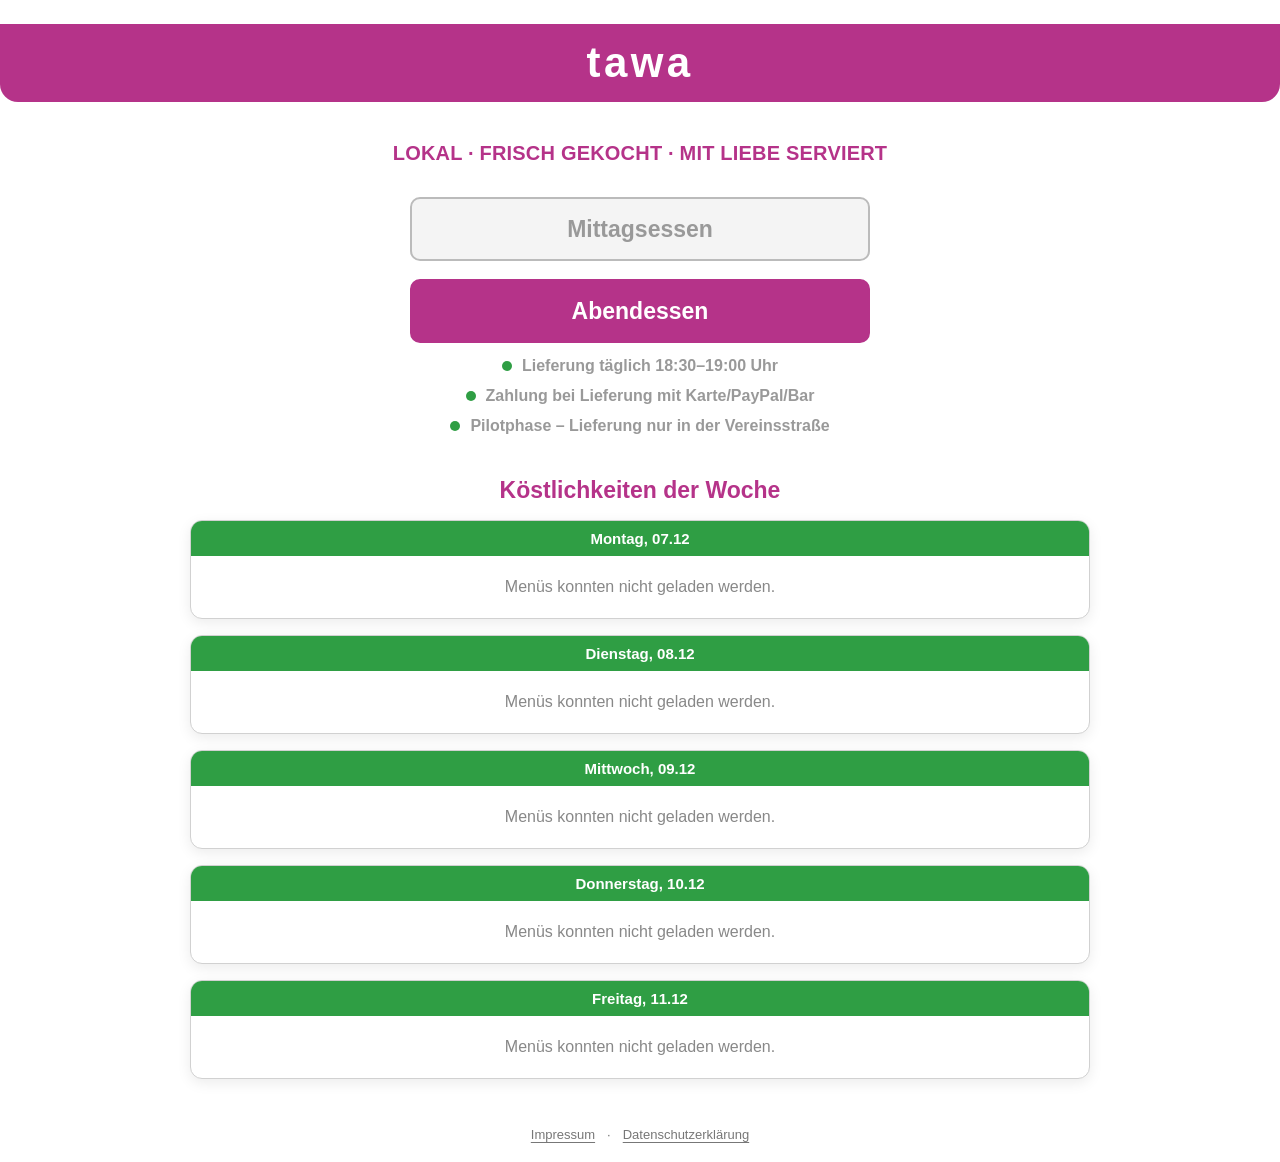
<file: index.html>
<!doctype html>
<html lang="de">
<head>
  <meta charset="utf-8">
  <meta name="viewport" content="width=device-width, initial-scale=1">
  <title>tawa</title>
  <link rel="stylesheet" href="style.css">
</head>
<body>
  <main class="site-shell">
    <header class="brand-header" aria-label="tawa">
      <span>tawa</span>
    </header>

    <!-- New start page -->
    <section id="startPage" class="page start-page">
      <div class="start-page-content">
        <p class="start-motto">LOKAL · FRISCH GEKOCHT · MIT LIEBE SERVIERT</p>

        <div class="meal-type-buttons" aria-label="Essensauswahl">
          <button id="lunchButton" class="meal-type-button inactive" type="button" disabled>
            Mittagsessen
          </button>
          <button id="dinnerButton" class="meal-type-button active" type="button">
            Abendessen
          </button>

          <div class="home-notifications" aria-label="Lieferinformationen">
            <div class="delivery-notice" aria-label="Lieferzeit">
              <span class="delivery-signal" aria-hidden="true"></span>
              <span>Lieferung täglich 18:30–19:00 Uhr</span>
            </div>
            <div class="delivery-notice" aria-label="Zahlungsarten">
              <span class="delivery-signal" aria-hidden="true"></span>
              <span>Zahlung bei Lieferung mit Karte/PayPal/Bar</span>
            </div>
            <div class="delivery-notice" aria-label="Pilotgebiet">
              <span class="delivery-signal" aria-hidden="true"></span>
              <span>Pilotphase – Lieferung nur in der Vereinsstraße</span>
            </div>
          </div>
        </div>

        <section class="start-preview-section home-preview-section" aria-label="Wochenvorschau">
          <h2 class="start-preview-title">Köstlichkeiten der Woche</h2>
          <div id="homePreviewLoading" class="start-preview-loading" aria-live="polite" hidden>Menüs werden geladen...</div>
          <div id="homeMenuPreviews" class="start-menu-previews home-menu-previews" aria-live="polite"></div>
        </section>
      </div>
    </section>

    <!-- Calendar page -->
    <section id="calendarPage" class="page hidden">
      <div class="calendar-layout">
        <div class="calendar-left">
          <div class="calendar-card">
            <h1>Bestelldatum auswählen</h1>
            <div id="calendar" class="calendar" aria-label="Menükalender"></div>
            <p class="calendar-help">Wählen Sie einen oder mehrere grün markierte Tage aus.</p>
            <button id="nextCalendarButton" class="next-calendar-button" type="button" disabled>Weiter</button>
          </div>
        </div>
        <div class="calendar-right">
          <section class="start-preview-section calendar-preview-section" aria-label="Köstlichkeiten der Woche">
            <h2 class="start-preview-title">Köstlichkeiten der Woche</h2>
            <div id="startPreviewLoading" class="start-preview-loading" aria-live="polite" hidden>Menüs werden geladen...</div>
            <div id="startMenuPreviews" class="start-menu-previews calendar-menu-previews" aria-live="polite"></div>
          </section>
        </div>
      </div>
      <div class="calendar-bottom-navigation">
        <button id="calendarHomeButton" class="home-button" type="button" data-page="startPage">Startseite</button>
      </div>
    </section>

    <!-- Menu/order page -->
    <section id="menuPage" class="page hidden" aria-hidden="true">
      <div class="page-navigation">
        <button id="homeTopButton" class="home-button" type="button">Startseite</button>
        <button id="backTopButton" class="back-button" type="button">Zurück</button>
      </div>

      <div class="order-header">
        <h1 id="selectedDateTitle"></h1>
      </div>

      <!-- Only this loading section is visible while menus are being fetched. -->
      <div id="menuLoadingBar" class="menu-loading-bar" hidden aria-live="polite" role="status">
        <div class="menu-loading-content">
          <span class="menu-loading-spinner" aria-hidden="true"></span>
          <span>Menüs werden geladen...</span>
        </div>
        <div class="menu-loading-progress" aria-hidden="true"></div>
      </div>

      <!-- Hidden until the menus have finished loading. -->
      <div id="orderContent" class="order-content hidden">
        <div id="menusContainer" class="date-menus-accordion"></div>

        <form id="orderForm" class="customer-form" novalidate>
          <button id="deliveryToggle" class="delivery-toggle" type="button" aria-expanded="false" aria-controls="deliveryFields">
            <span>Bestellen</span>
            <span class="delivery-chevron" aria-hidden="true">▼</span>
          </button>

          <div id="deliveryFields" class="delivery-fields" hidden>
            <label>
              Nachname *
              <input id="surname" name="surname" type="text" autocomplete="family-name" required>
            </label>

            <label>
              Straße *
              <select id="street" name="street" required>
                <option value="Vereinsstraße">Vereinsstraße</option>
              </select>
            </label>

            <label>
              Hausnummer *
              <input id="houseNumber" name="houseNumber" type="text" autocomplete="address-line2" required>
            </label>

            <label>
              PLZ *
              <input id="zipcode" name="zipcode" type="text" value="20357" inputmode="numeric" autocomplete="postal-code" readonly required>
            </label>

            <label>
              E-Mail *
              <input id="email" name="email" type="email" autocomplete="email" required>
            </label>

            <label>
              Telefonnummer *
              <input id="phone" name="phone" type="tel" autocomplete="tel" inputmode="tel" placeholder="Kurz im Klo? Runde für Hunde? Schläft jemand zuhause? Wo ist der Eingang?" required>
              <small class="field-hint">Damit wir Sie bei der Lieferung erreichen können.</small>
            </label>

            <label>
              Beschreibung
              <textarea id="description" name="description" rows="4" placeholder="Optional"></textarea>
            </label>
          </div>

          <div id="orderSummary" class="order-summary" hidden>
            <span>Gesamtsumme</span>
            <strong id="totalPrice">0.00 €</strong>
          </div>

          <button id="orderButton" class="order-button" type="submit">zahlungspflichtig bestellen</button>
        </form>
      </div>

      <div class="page-navigation page-navigation-bottom">
        <button id="homeBottomButton" class="home-button" type="button">Startseite</button>
        <button id="backBottomButton" class="back-button" type="button">Zurück</button>
      </div>
    </section>

  </main>

  <footer class="site-footer">
    <a href="impressum.html">Impressum</a>
    <span aria-hidden="true">·</span>
    <a href="datenschutz.html">Datenschutzerklärung</a>
  </footer>

  <div id="homePreviewModal" class="modal hidden" role="dialog" aria-modal="true" aria-labelledby="homePreviewModalTitle">
    <div class="modal-card">
      <h2 id="homePreviewModalTitle">Abendessen</h2>
      <p>Derzeit servieren wir nur Abendessen. Die Lieferung erfolgt zwischen 18:30 und 19:00 Uhr.</p>
      <div class="leave-modal-buttons">
        <button id="homePreviewContinueButton" class="home-button" type="button">Weiter</button>
      </div>
    </div>
  </div>

  <div id="singleDayModal" class="modal hidden" role="dialog" aria-modal="true" aria-labelledby="singleDayModalTitle">
    <div class="modal-card">
      <h2 id="singleDayModalTitle">Nur für einen Tag bestellen?</h2>
      <div class="leave-modal-buttons">
        <button id="singleDayYesButton" class="home-button" type="button">Ja</button>
        <button id="singleDayNoButton" class="back-button" type="button">Nein</button>
      </div>
    </div>
  </div>

  <div id="leaveModal" class="modal hidden" role="dialog" aria-modal="true" aria-labelledby="leaveTitle">
    <div class="modal-card">
      <h2 id="leaveTitle">Seite verlassen?</h2>
      <p>Die Menüauswahlen werden entfernt. Möchtest du die Seite wirklich verlassen?</p>
      <div class="leave-modal-buttons">
        <button id="leaveYesButton" class="home-button" type="button">Ja</button>
        <button id="leaveNoButton" class="back-button" type="button">Nein</button>
      </div>
    </div>
  </div>

  <div id="orderConfirmModal" class="modal hidden" role="dialog" aria-modal="true" aria-labelledby="orderConfirmTitle">
    <div class="modal-card order-confirm-card">
      <h2 id="orderConfirmTitle">Bestellen?</h2>
      <div id="orderConfirmMessage" class="order-confirm-message"></div>
      <div class="order-confirm-buttons">
        <button id="orderConfirmButton" class="order-confirm-primary" type="button">zahlungspflichtig bestellen</button>
        <button id="orderCancelButton" class="order-confirm-secondary" type="button">Zurück</button>
      </div>
    </div>
  </div>

  <div id="confirmationModal" class="modal hidden" role="dialog" aria-modal="true" aria-labelledby="confirmationTitle">
    <div class="modal-card">
      <h2 id="confirmationTitle">Bestellung bestätigt</h2>
      <p>Ihre Bestellung ist bei uns eingegangen. Die Lieferung erfolgt täglich zwischen 18:30 und 19:00 Uhr. Sie erhalten eine Bestätigung E-Mail. Durch eine Antwort auf diese E-Mail können Sie die Bestellung ändern oder stornieren.</p>
      <button id="confirmationHomeButton" class="home-button" type="button" data-page="startPage">Startseite</button>
    </div>
  </div>

  <div id="errorModal" class="modal hidden" role="dialog" aria-modal="true" aria-labelledby="errorTitle">
    <div class="modal-card">
      <h2 id="errorTitle">Es ist ein Fehler aufgetreten</h2>
      <p id="errorMessage"></p>
      <button id="errorCloseButton" class="home-button" type="button">Schließen</button>
    </div>
  </div>

  <script src="script.js"></script>
</body>
</html>
</file>
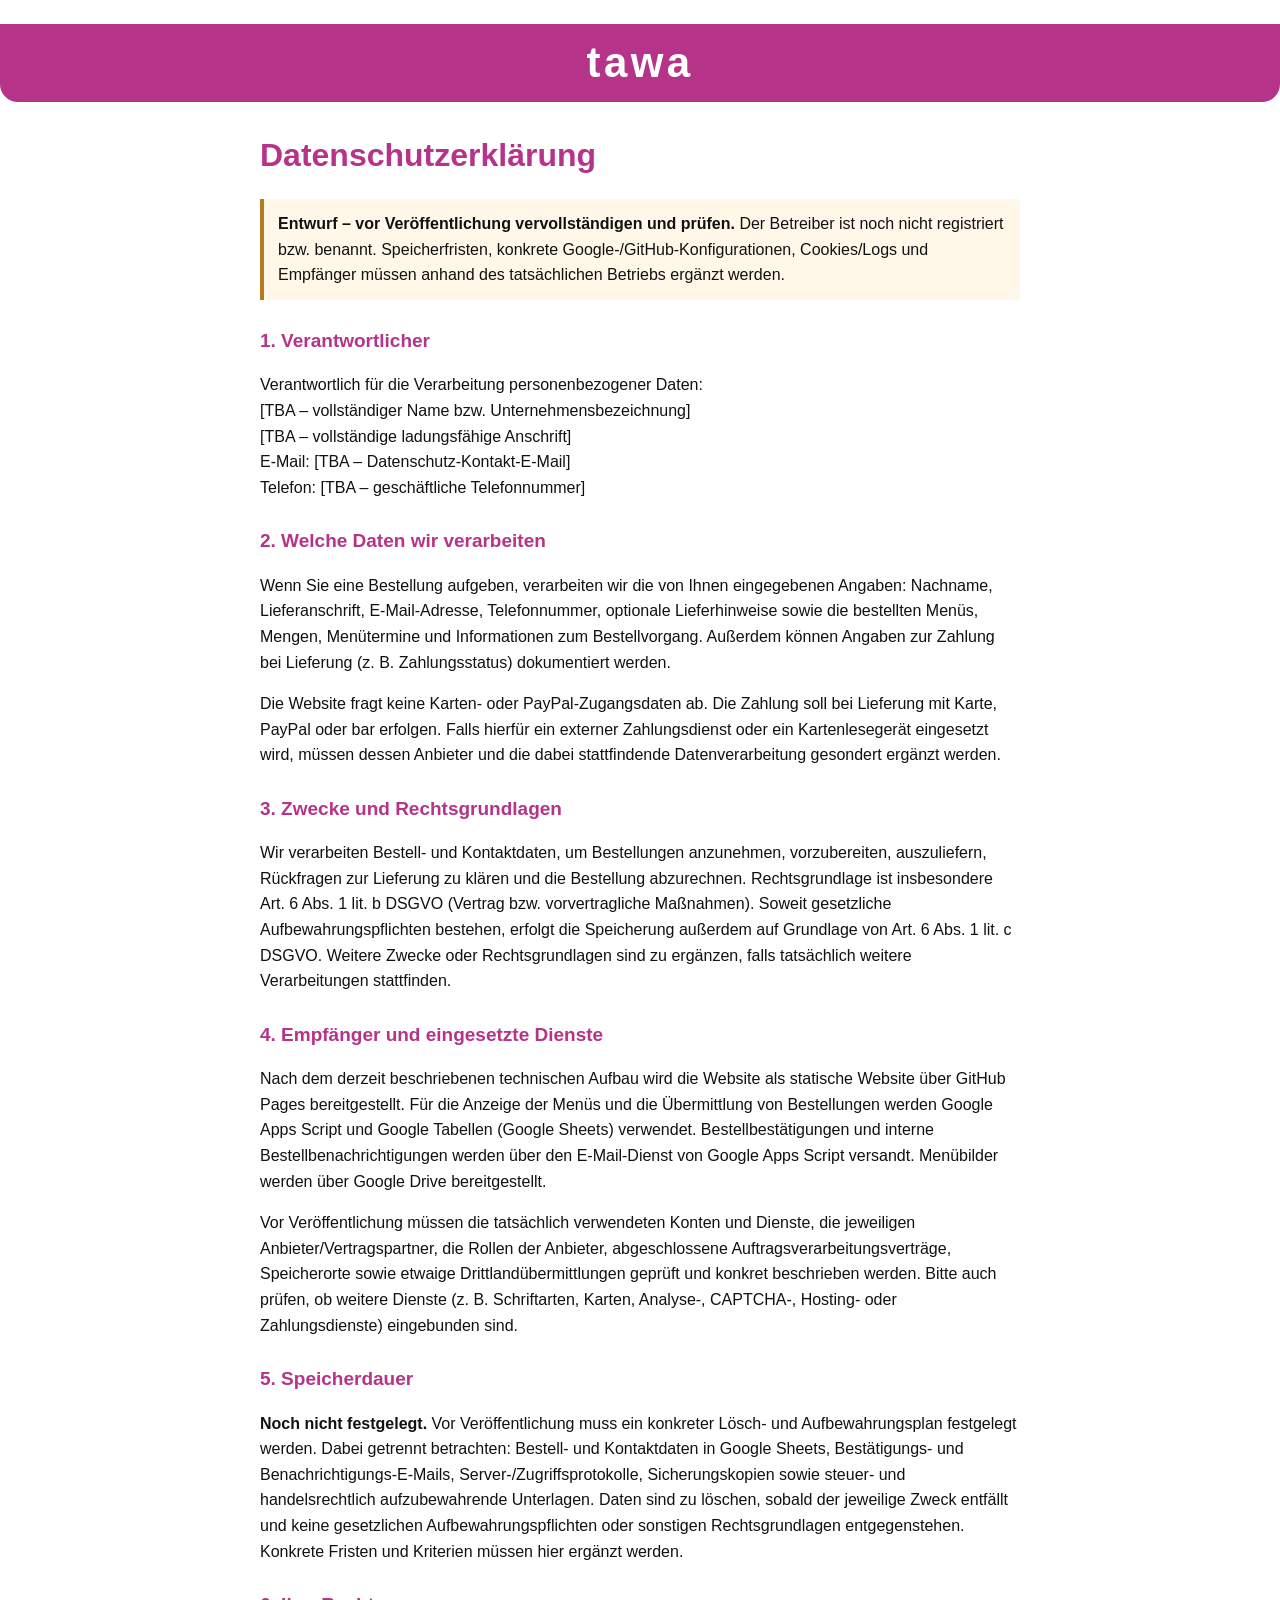
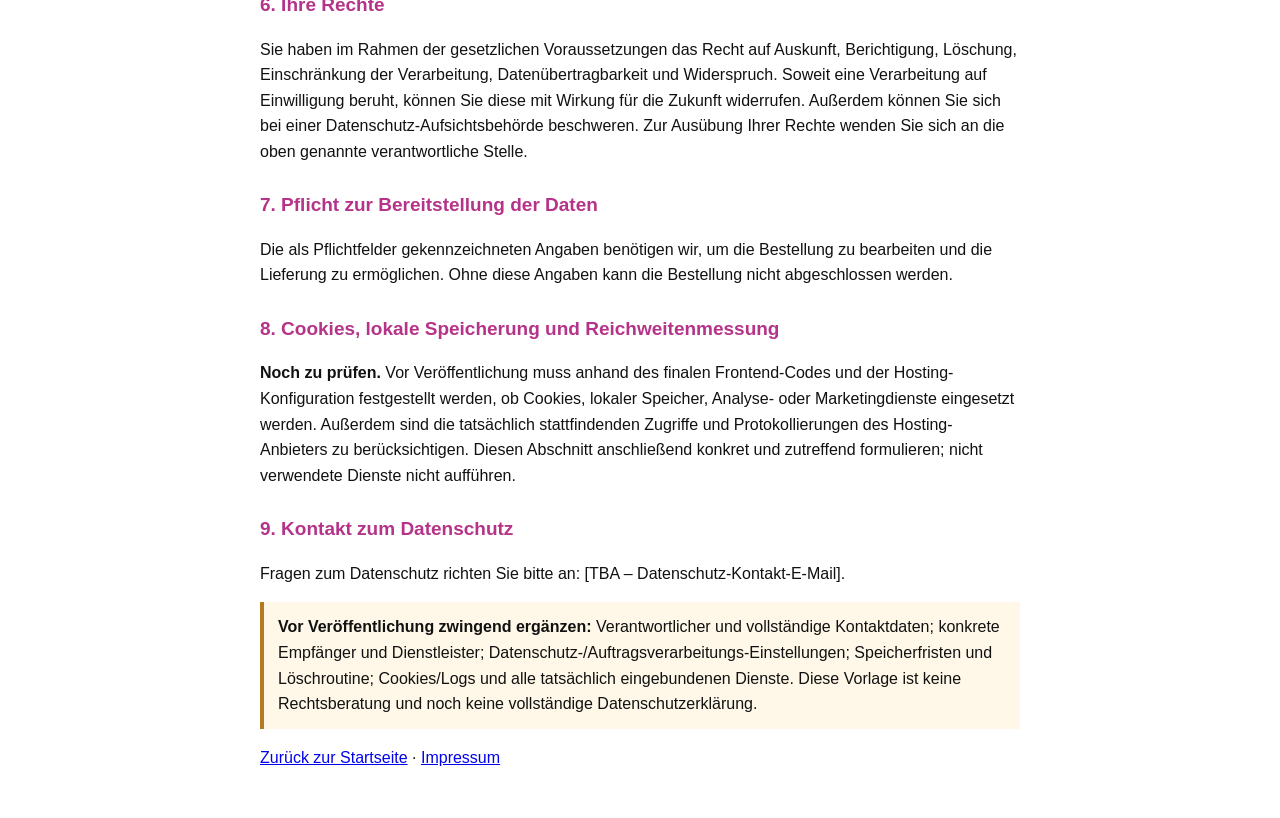
<file: datenschutz.html>
<!doctype html>
<html lang="de">
<head>
  <meta charset="utf-8">
  <meta name="viewport" content="width=device-width, initial-scale=1">
  <title>Datenschutzerklärung – tawa</title>
  <link rel="stylesheet" href="style.css">
</head>
<body>
  <main class="site-shell legal-page">
    <header class="brand-header"><a href="index.html" aria-label="Zur Startseite">tawa</a></header>
    <h1>Datenschutzerklärung</h1>
    <p class="legal-warning"><strong>Entwurf – vor Veröffentlichung vervollständigen und prüfen.</strong> Der Betreiber ist noch nicht registriert bzw. benannt. Speicherfristen, konkrete Google-/GitHub-Konfigurationen, Cookies/Logs und Empfänger müssen anhand des tatsächlichen Betriebs ergänzt werden.</p>

    <h2>1. Verantwortlicher</h2>
    <p>
      Verantwortlich für die Verarbeitung personenbezogener Daten:<br>
      [TBA – vollständiger Name bzw. Unternehmensbezeichnung]<br>
      [TBA – vollständige ladungsfähige Anschrift]<br>
      E-Mail: [TBA – Datenschutz-Kontakt-E-Mail]<br>
      Telefon: [TBA – geschäftliche Telefonnummer]
    </p>

    <h2>2. Welche Daten wir verarbeiten</h2>
    <p>Wenn Sie eine Bestellung aufgeben, verarbeiten wir die von Ihnen eingegebenen Angaben: Nachname, Lieferanschrift, E-Mail-Adresse, Telefonnummer, optionale Lieferhinweise sowie die bestellten Menüs, Mengen, Menütermine und Informationen zum Bestellvorgang. Außerdem können Angaben zur Zahlung bei Lieferung (z. B. Zahlungsstatus) dokumentiert werden.</p>
    <p>Die Website fragt keine Karten- oder PayPal-Zugangsdaten ab. Die Zahlung soll bei Lieferung mit Karte, PayPal oder bar erfolgen. Falls hierfür ein externer Zahlungsdienst oder ein Kartenlesegerät eingesetzt wird, müssen dessen Anbieter und die dabei stattfindende Datenverarbeitung gesondert ergänzt werden.</p>

    <h2>3. Zwecke und Rechtsgrundlagen</h2>
    <p>Wir verarbeiten Bestell- und Kontaktdaten, um Bestellungen anzunehmen, vorzubereiten, auszuliefern, Rückfragen zur Lieferung zu klären und die Bestellung abzurechnen. Rechtsgrundlage ist insbesondere Art. 6 Abs. 1 lit. b DSGVO (Vertrag bzw. vorvertragliche Maßnahmen). Soweit gesetzliche Aufbewahrungspflichten bestehen, erfolgt die Speicherung außerdem auf Grundlage von Art. 6 Abs. 1 lit. c DSGVO. Weitere Zwecke oder Rechtsgrundlagen sind zu ergänzen, falls tatsächlich weitere Verarbeitungen stattfinden.</p>

    <h2>4. Empfänger und eingesetzte Dienste</h2>
    <p>Nach dem derzeit beschriebenen technischen Aufbau wird die Website als statische Website über GitHub Pages bereitgestellt. Für die Anzeige der Menüs und die Übermittlung von Bestellungen werden Google Apps Script und Google Tabellen (Google Sheets) verwendet. Bestellbestätigungen und interne Bestellbenachrichtigungen werden über den E-Mail-Dienst von Google Apps Script versandt. Menübilder werden über Google Drive bereitgestellt.</p>
    <p>Vor Veröffentlichung müssen die tatsächlich verwendeten Konten und Dienste, die jeweiligen Anbieter/Vertragspartner, die Rollen der Anbieter, abgeschlossene Auftragsverarbeitungsverträge, Speicherorte sowie etwaige Drittlandübermittlungen geprüft und konkret beschrieben werden. Bitte auch prüfen, ob weitere Dienste (z. B. Schriftarten, Karten, Analyse-, CAPTCHA-, Hosting- oder Zahlungsdienste) eingebunden sind.</p>

    <h2>5. Speicherdauer</h2>
    <p><strong>Noch nicht festgelegt.</strong> Vor Veröffentlichung muss ein konkreter Lösch- und Aufbewahrungsplan festgelegt werden. Dabei getrennt betrachten: Bestell- und Kontaktdaten in Google Sheets, Bestätigungs- und Benachrichtigungs-E-Mails, Server-/Zugriffsprotokolle, Sicherungskopien sowie steuer- und handelsrechtlich aufzubewahrende Unterlagen. Daten sind zu löschen, sobald der jeweilige Zweck entfällt und keine gesetzlichen Aufbewahrungspflichten oder sonstigen Rechtsgrundlagen entgegenstehen. Konkrete Fristen und Kriterien müssen hier ergänzt werden.</p>

    <h2>6. Ihre Rechte</h2>
    <p>Sie haben im Rahmen der gesetzlichen Voraussetzungen das Recht auf Auskunft, Berichtigung, Löschung, Einschränkung der Verarbeitung, Datenübertragbarkeit und Widerspruch. Soweit eine Verarbeitung auf Einwilligung beruht, können Sie diese mit Wirkung für die Zukunft widerrufen. Außerdem können Sie sich bei einer Datenschutz-Aufsichtsbehörde beschweren. Zur Ausübung Ihrer Rechte wenden Sie sich an die oben genannte verantwortliche Stelle.</p>

    <h2>7. Pflicht zur Bereitstellung der Daten</h2>
    <p>Die als Pflichtfelder gekennzeichneten Angaben benötigen wir, um die Bestellung zu bearbeiten und die Lieferung zu ermöglichen. Ohne diese Angaben kann die Bestellung nicht abgeschlossen werden.</p>

    <h2>8. Cookies, lokale Speicherung und Reichweitenmessung</h2>
    <p><strong>Noch zu prüfen.</strong> Vor Veröffentlichung muss anhand des finalen Frontend-Codes und der Hosting-Konfiguration festgestellt werden, ob Cookies, lokaler Speicher, Analyse- oder Marketingdienste eingesetzt werden. Außerdem sind die tatsächlich stattfindenden Zugriffe und Protokollierungen des Hosting-Anbieters zu berücksichtigen. Diesen Abschnitt anschließend konkret und zutreffend formulieren; nicht verwendete Dienste nicht aufführen.</p>

    <h2>9. Kontakt zum Datenschutz</h2>
    <p>Fragen zum Datenschutz richten Sie bitte an: [TBA – Datenschutz-Kontakt-E-Mail].</p>

    <p class="legal-warning"><strong>Vor Veröffentlichung zwingend ergänzen:</strong> Verantwortlicher und vollständige Kontaktdaten; konkrete Empfänger und Dienstleister; Datenschutz-/Auftragsverarbeitungs-Einstellungen; Speicherfristen und Löschroutine; Cookies/Logs und alle tatsächlich eingebundenen Dienste. Diese Vorlage ist keine Rechtsberatung und noch keine vollständige Datenschutzerklärung.</p>
    <p><a href="index.html">Zurück zur Startseite</a> · <a href="impressum.html">Impressum</a></p>
  </main>
</body>
</html>
</file>
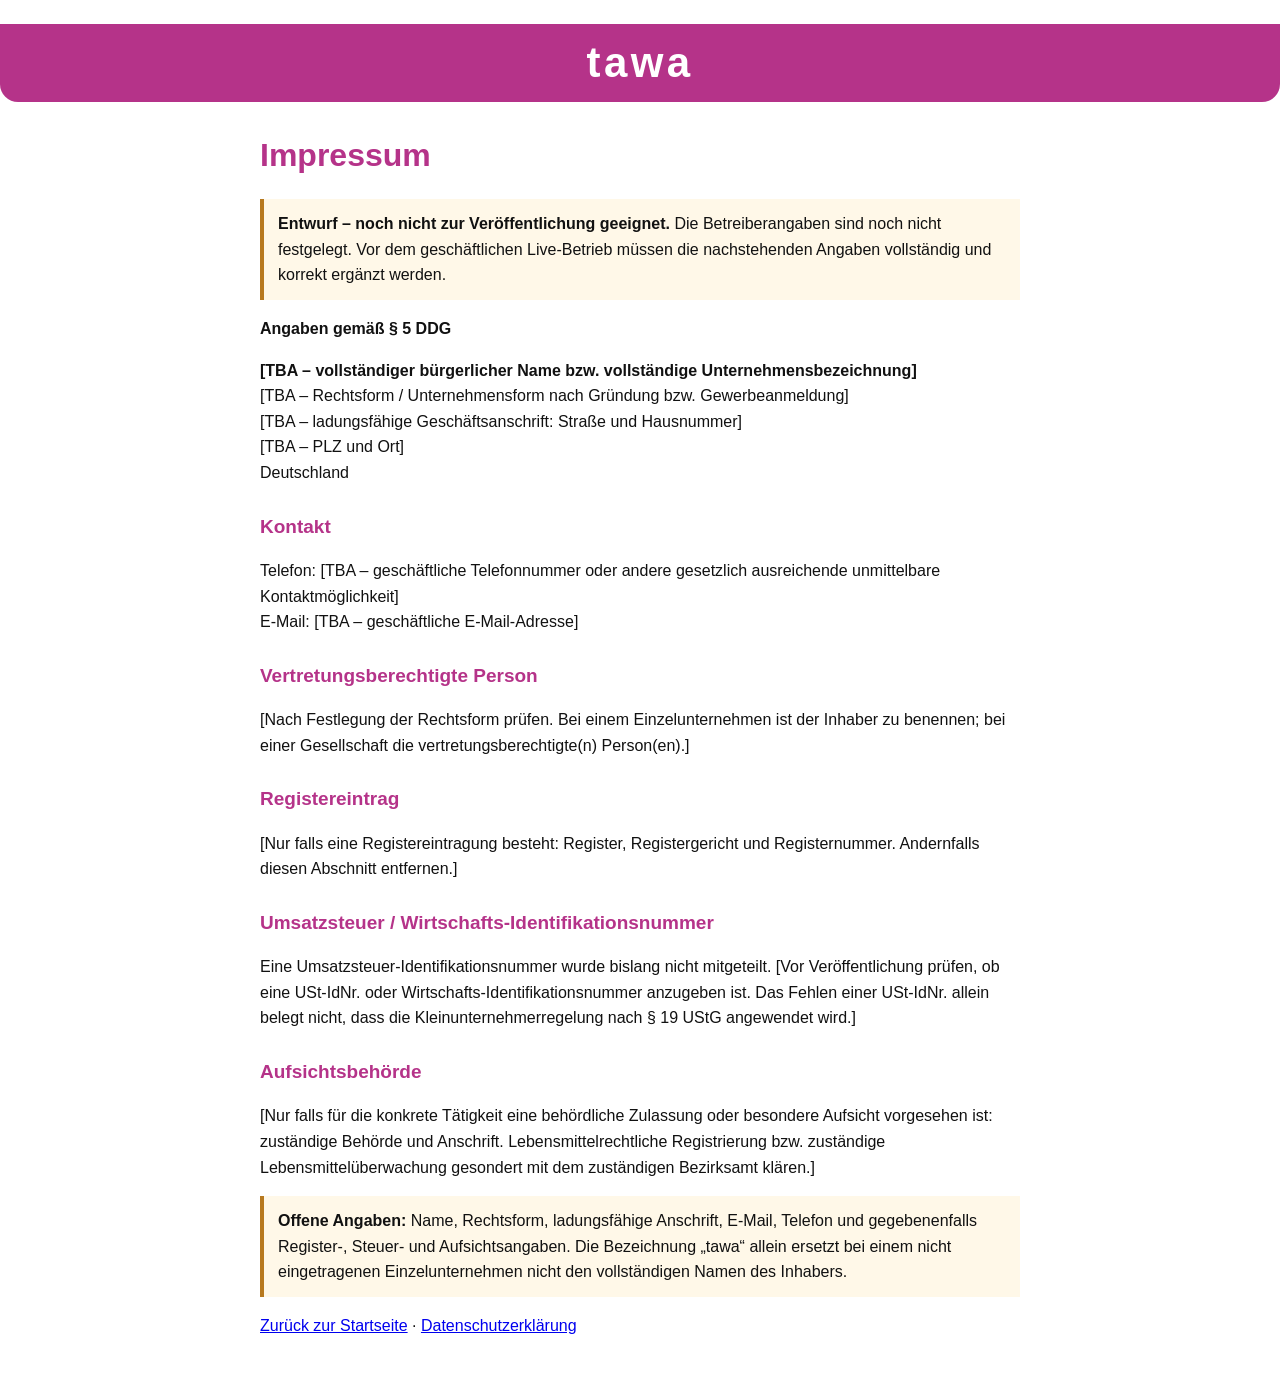
<file: impressum.html>
<!doctype html>
<html lang="de">
<head>
  <meta charset="utf-8">
  <meta name="viewport" content="width=device-width, initial-scale=1">
  <title>Impressum – tawa</title>
  <link rel="stylesheet" href="style.css">
</head>
<body>
  <main class="site-shell legal-page">
    <header class="brand-header"><a href="index.html" aria-label="Zur Startseite">tawa</a></header>
    <h1>Impressum</h1>
    <p class="legal-warning"><strong>Entwurf – noch nicht zur Veröffentlichung geeignet.</strong> Die Betreiberangaben sind noch nicht festgelegt. Vor dem geschäftlichen Live-Betrieb müssen die nachstehenden Angaben vollständig und korrekt ergänzt werden.</p>
    <p><strong>Angaben gemäß § 5 DDG</strong></p>
    <p>
      <strong>[TBA – vollständiger bürgerlicher Name bzw. vollständige Unternehmensbezeichnung]</strong><br>
      [TBA – Rechtsform / Unternehmensform nach Gründung bzw. Gewerbeanmeldung]<br>
      [TBA – ladungsfähige Geschäftsanschrift: Straße und Hausnummer]<br>
      [TBA – PLZ und Ort]<br>
      Deutschland
    </p>
    <h2>Kontakt</h2>
    <p>
      Telefon: [TBA – geschäftliche Telefonnummer oder andere gesetzlich ausreichende unmittelbare Kontaktmöglichkeit]<br>
      E-Mail: [TBA – geschäftliche E-Mail-Adresse]
    </p>
    <h2>Vertretungsberechtigte Person</h2>
    <p>[Nach Festlegung der Rechtsform prüfen. Bei einem Einzelunternehmen ist der Inhaber zu benennen; bei einer Gesellschaft die vertretungsberechtigte(n) Person(en).]</p>
    <h2>Registereintrag</h2>
    <p>[Nur falls eine Registereintragung besteht: Register, Registergericht und Registernummer. Andernfalls diesen Abschnitt entfernen.]</p>
    <h2>Umsatzsteuer / Wirtschafts-Identifikationsnummer</h2>
    <p>Eine Umsatzsteuer-Identifikationsnummer wurde bislang nicht mitgeteilt. [Vor Veröffentlichung prüfen, ob eine USt-IdNr. oder Wirtschafts-Identifikationsnummer anzugeben ist. Das Fehlen einer USt-IdNr. allein belegt nicht, dass die Kleinunternehmerregelung nach § 19 UStG angewendet wird.]</p>
    <h2>Aufsichtsbehörde</h2>
    <p>[Nur falls für die konkrete Tätigkeit eine behördliche Zulassung oder besondere Aufsicht vorgesehen ist: zuständige Behörde und Anschrift. Lebensmittelrechtliche Registrierung bzw. zuständige Lebensmittelüberwachung gesondert mit dem zuständigen Bezirksamt klären.]</p>
    <p class="legal-warning"><strong>Offene Angaben:</strong> Name, Rechtsform, ladungsfähige Anschrift, E-Mail, Telefon und gegebenenfalls Register-, Steuer- und Aufsichtsangaben. Die Bezeichnung „tawa“ allein ersetzt bei einem nicht eingetragenen Einzelunternehmen nicht den vollständigen Namen des Inhabers.</p>
    <p><a href="index.html">Zurück zur Startseite</a> · <a href="datenschutz.html">Datenschutzerklärung</a></p>
  </main>
</body>
</html>
</file>
<file: style.css>
:root {
  --black: #111;
  --white: #fff;
  --gray: #d8d8d8;
  --light-gray: #f4f4f4;
  --red: #c62828;
  --green: #2e7d32;
  --blue: #1976d2;
  --fandango: #b53389;
  --border: 2px solid var(--black);
  --radius: 10px;
}

* { box-sizing: border-box; }

body {
  margin: 0;
  background: var(--white);
  color: var(--black);
  font-family: Arial, Helvetica, sans-serif;
}

button, input, select, textarea { font: inherit; }

.site-shell {
  width: min(100% - 24px, 900px);
  margin: 24px auto 48px;
}

.brand-header {
  width: 100vw;
  margin: 0 0 28px calc(50% - 50vw);
  min-height: 78px;
  display: flex;
  align-items: center;
  justify-content: center;
  background: var(--fandango);
  color: var(--white);
  font-size: 42px;
  font-weight: 700;
  letter-spacing: 0.08em;
  border-radius: 0 0 18px 18px;
}

.page { display: block; }
.hidden { display: none !important; }

/* Start page */
.start-page {
  min-height: 52vh;
  display: block;
}

.start-page-content {
  width: 100%;
  display: flex;
  flex-direction: column;
  align-items: center;
}

.start-motto {
  width: min(100%, 760px);
  box-sizing: border-box;
  margin: 10px auto 30px;
  padding: 0;
  color: var(--fandango);
  text-align: center;
  font-size: 20px;
  font-weight: 700;
  line-height: 1.35;
  letter-spacing: 0.01em;
}

.meal-type-buttons {
  width: min(100%, 460px);
  display: grid;
  gap: 18px;
}

.meal-type-button {
  width: 100%;
  min-height: 64px;
  border: var(--border);
  border-radius: var(--radius);
  font-size: 23px;
  font-weight: 700;
}

.home-notifications {
  display: grid;
  gap: 12px;
  justify-items: center;
  margin-top: -4px;
}

.delivery-notice {
  margin-top: 0;
  display: flex;
  align-items: center;
  justify-content: center;
  gap: 10px;
  color: #999;
  font-size: 16px;
  font-weight: 600;
}

.delivery-signal {
  position: relative;
  width: 10px;
  height: 10px;
  flex: 0 0 10px;
  border-radius: 50%;
  background: #2f9e44;
  box-shadow: 0 0 0 0 rgba(47, 158, 68, 0.45);
  animation: delivery-pulse 1.8s ease-out infinite;
}

.delivery-signal::before,
.delivery-signal::after {
  content: "";
  position: absolute;
  inset: 50% auto auto 50%;
  width: 10px;
  height: 10px;
  border: 1px solid rgba(47, 158, 68, 0.38);
  border-radius: 50%;
  transform: translate(-50%, -50%) scale(1);
  opacity: 0;
  animation: delivery-ring 1.8s ease-out infinite;
}

.delivery-signal::after {
  animation-delay: 0.55s;
}

@keyframes delivery-pulse {
  0%, 100% { box-shadow: 0 0 0 0 rgba(47, 158, 68, 0.45); }
  50% { box-shadow: 0 0 0 5px rgba(47, 158, 68, 0.08); }
}

@keyframes delivery-ring {
  0% {
    transform: translate(-50%, -50%) scale(1);
    opacity: 0.7;
  }
  75%, 100% {
    transform: translate(-50%, -50%) scale(2.7);
    opacity: 0;
  }
}

.start-preview-section {
  width: 100%;
  margin-top: 38px;
}

.home-preview-section {
  width: 100%;
  max-width: 900px;
  margin: 42px auto 0;
}

.calendar-layout {
  width: 100%;
  display: grid;
  grid-template-columns: minmax(0, 1fr) minmax(0, 1fr);
  align-items: start;
  gap: 28px;
}

.calendar-left {
  min-width: 0;
  display: flex;
  justify-content: center;
  align-items: flex-start;
  padding-top: 30px;
}

.calendar-left .calendar-card {
  width: min(100%, 430px);
}

.calendar-right {
  min-width: 0;
}

.calendar-preview-section {
  display: block;
  width: 100%;
  margin: 0;
}

.calendar-menu-previews {
  display: flex;
  flex-direction: column;
  gap: 16px;
}

.home-menu-previews {
  display: grid;
  grid-template-columns: repeat(5, minmax(0, 1fr));
  align-items: stretch;
  gap: 12px;
}

.home-menu-previews .start-preview-card {
  cursor: default;
}

.home-menu-previews .start-preview-card:hover,
.home-menu-previews .start-preview-card:focus-visible {
  transform: none;
  box-shadow: 0 4px 14px rgba(0, 0, 0, 0.08);
}

.start-preview-title {
  margin: 0 0 16px;
  color: var(--fandango);
  text-align: center;
  font-size: 23px;
}

.start-preview-loading {
  color: #888;
  text-align: center;
  padding: 18px 0;
  font-size: 15px;
}

.start-menu-previews {
  width: 100%;
  display: flex;
  flex-direction: column;
  gap: 16px;
}

.start-preview-card {
  width: 100%;
  min-width: 0;
  min-height: 0;
  box-sizing: border-box;
  border: 1px solid #d1d1d1;
  border-radius: 12px;
  background: var(--white);
  overflow: hidden;
  cursor: pointer;
  box-shadow: 0 4px 14px rgba(0, 0, 0, 0.08);
  transition: transform 0.15s ease, box-shadow 0.15s ease;
  position: relative;
}

.start-preview-card:hover,
.start-preview-card:focus-visible {
  transform: translateY(-2px);
  box-shadow: 0 7px 18px rgba(0, 0, 0, 0.13);
  outline: none;
}


.start-preview-card.is-loading {
  cursor: default;
  min-height: 180px;
}

.start-preview-card.is-loading:hover,
.start-preview-card.is-loading:focus-visible {
  transform: none;
  box-shadow: 0 4px 14px rgba(0, 0, 0, 0.08);
}

.start-preview-card-loading {
  position: absolute;
  inset: 0;
  display: flex;
  align-items: center;
  justify-content: center;
  background: var(--white);
}

.start-preview-spinner {
  width: 76px;
  height: 76px;
  box-sizing: border-box;
  border: 4px solid #e1e1e1;
  border-top-color: var(--fandango);
  border-radius: 50%;
  animation: start-preview-spin 0.85s linear infinite;
}

@keyframes start-preview-spin {
  to {
    transform: rotate(360deg);
  }
}

.start-preview-card-content {
  width: 100%;
}

.start-preview-day {
  margin: 0;
  padding: 9px 7px;
  background: var(--fandango);
  color: var(--white);
  text-align: center;
  font-size: 15px;
  font-weight: 700;
}

.start-preview-menu {
  flex: 1 1 0;
  min-width: 0;
  padding: 8px 7px 7px;
  border-top: 0;
}

.start-preview-menus-row {
  width: 100%;
  display: flex;
  align-items: flex-start;
  gap: 0;
}

.start-preview-menu:first-of-type {
  border-top: 0;
}

.start-preview-menu-name {
  margin: 0 0 5px;
  color: var(--black);
  text-align: center;
  font-size: 13px;
  line-height: 1.2;
  font-weight: 700;
}

.start-preview-images {
  display: block;
  width: 100%;
}

.start-preview-images.single-image {
  display: block;
}

.start-preview-image-frame {
  position: relative;
  width: 100%;
  height: 112px;
  overflow: hidden;
  border-radius: 5px;
  background: #eee;
}

.start-preview-image {
  width: 100%;
  height: 100%;
  display: block;
  object-fit: cover;
  background: #eee;
}

.start-preview-meal-caption {
  position: absolute;
  right: 0;
  bottom: 0;
  left: 0;
  padding: 5px 6px;
  background: rgba(255, 255, 255, 0.82);
  color: #111;
  text-align: center;
  font-size: 12px;
  line-height: 1.25;
  overflow-wrap: anywhere;
}

.start-preview-empty {
  width: 100%;
  color: #888;
  text-align: center;
  padding: 22px 12px;
}

.meal-type-button.active {
  background: var(--fandango);
  color: var(--white);
  border-color: var(--fandango);
  cursor: pointer;
}

.meal-type-button.active:hover { opacity: 0.88; }

.meal-type-button.inactive {
  background: var(--light-gray);
  color: #999;
  border-color: #bbb;
  cursor: not-allowed;
}

.calendar-card,
.customer-form,
.menu-card {
  border: var(--border);
  background: var(--white);
  border-radius: var(--radius);
}

.calendar-card { padding: 14px 18px 16px; }

h1, h2 { margin-top: 0; }

.calendar-card h1 {
  color: var(--fandango);
  text-align: center;
}

.calendar {
  display: grid;
  grid-template-columns: repeat(7, 1fr);
  gap: 5px;
  margin-top: 10px;
}

.calendar-weekday {
  text-align: center;
  font-weight: 700;
  padding: 4px 0;
}

.calendar-day {
  min-height: 38px;
  border: 1px solid #aaa;
  background: var(--light-gray);
  color: #888;
  border-radius: 7px;
  cursor: not-allowed;
}

.calendar-day.active {
  color: var(--green);
  border-color: var(--green);
  background: #f3fff4;
  cursor: pointer;
  font-weight: 700;
}

.calendar-day.active:hover {
  background: #e7f8e9;
}

.calendar-day.past,
.calendar-day.today {
  color: #888;
  border-color: #aaa;
  background: var(--light-gray);
}

.calendar-day.inactive {
  color: #888;
  border-color: #aaa;
  background: var(--light-gray);
}

.calendar-day.empty {
  border: 0;
  background: transparent;
}

.calendar-help {
  color: #666;
  text-align: center;
  margin: 8px 0 10px;
}

.home-button,
.back-button,
.order-button {
  min-height: 50px;
  border: var(--border);
  border-radius: var(--radius);
  cursor: pointer;
  font-weight: 700;
}

.home-button {
  background: #ddd;
  color: var(--black);
}

.back-button {
  background: var(--light-gray);
  color: var(--black);
}

.home-button:hover,
.back-button:hover,
.order-button:hover { opacity: 0.86; }

.calendar-card > .home-button { width: 100%; }

.page-navigation {
  width: min(100%, 680px);
  margin: 0 auto;
  display: grid;
  grid-template-columns: 1fr 1fr;
  gap: 10px;
}

.order-header {
  width: min(100%, 680px);
  margin: 24px auto;
  text-align: center;
}

.order-header h1 {
  margin-bottom: 0;
  color: var(--fandango);
}

/* Prominent menu loading bar */
.loading-bar {
  width: min(100%, 680px);
  margin: 24px auto;
  background: var(--white);
  border: 2px solid var(--fandango);
  border-radius: var(--radius);
  overflow: hidden;
  box-shadow: 0 4px 14px rgba(0, 0, 0, 0.12);
}

.loading-bar-content {
  min-height: 64px;
  display: flex;
  align-items: center;
  justify-content: center;
  gap: 12px;
  padding: 12px 18px;
  color: var(--fandango);
  font-size: 18px;
  font-weight: 700;
}

.loading-spinner {
  width: 25px;
  height: 25px;
  border: 3px solid #ead2e3;
  border-top-color: var(--fandango);
  border-radius: 50%;
  animation: spin 0.8s linear infinite;
  flex: 0 0 auto;
}

.loading-progress {
  height: 5px;
  background: #f0e3ec;
  overflow: hidden;
}

.loading-progress::after {
  content: "";
  display: block;
  width: 35%;
  height: 100%;
  position: relative;
  left: -35%;
  background: var(--fandango);
  animation: loading-slide 1.15s ease-in-out infinite;
}

@keyframes spin { to { transform: rotate(360deg); } }
@keyframes loading-slide { from { left: -35%; } to { left: 100%; } }

.order-content {
  width: 100%;
}

.menus-container {
  width: min(100%, 680px);
  margin: 0 auto 28px;
  display: grid;
  gap: 24px;
}

.menu-card {
  overflow: hidden;
  border-radius: var(--radius);
}

.menu-title {
  margin: 0;
  min-height: 58px;
  padding: 8px 14px;
  display: grid;
  grid-template-columns: 1fr auto 1fr;
  align-items: center;
  background: var(--black);
  color: var(--white);
  border-bottom: var(--border);
  font-size: 25px;
}

.menu-title-text {
  grid-column: 2;
  justify-self: center;
}

.menu-title-price {
  grid-column: 3;
  justify-self: end;
  min-width: 86px;
  padding: 7px 12px;
  text-align: center;
  font-size: 18px;
  font-weight: 700;
  background: var(--green);
  color: var(--white);
  border-radius: 7px;
}

.meals-grid {
  display: grid;
  grid-template-columns: repeat(auto-fit, minmax(150px, 1fr));
}

.meal {
  padding: 12px;
  text-align: center;
  border-bottom: 1px solid #ddd;
}

.meal-image-stage {
  position: relative;
  width: 100%;
  aspect-ratio: 1 / 1;
  overflow: hidden;
  border-radius: 7px;
  background: #eee;
  isolation: isolate;
}

.meal-image-stage > img {
  width: 100%;
  height: 100%;
  object-fit: cover;
  display: block;
  border-radius: inherit;
  background: #eee;
}

/* Ingredients overlay: pin the content to its top-left corner. */
.meal-image-stage .meal-ingredients-overlay {
  position: absolute !important;
  inset: 0 !important;
  z-index: 2;
  display: block;
  box-sizing: border-box;
  padding: 14px 14px 92px !important;
  overflow-y: auto;
  overflow-x: hidden;
  background: rgba(255, 255, 255, 0.91);
  color: var(--black);
  text-align: left !important;
}

.meal-image-stage .meal-ingredients-overlay[hidden] {
  display: none !important;
}

.meal-image-stage .meal-ingredients-text {
  display: block;
  position: static !important;
  width: 100%;
  margin: 0 !important;
  padding: 0 !important;
  text-align: left !important;
  font-size: 14px;
  line-height: 1.45;
  white-space: pre-line;
  overflow-wrap: anywhere;
}

.meal-ingredients-toggle {
  position: absolute;
  z-index: 3;
  left: 50%;
  bottom: 8px;
  transform: translateX(-50%);
  width: 76px;
  height: 76px;
  display: flex;
  align-items: center;
  justify-content: center;
  padding: 0;
  border: 1px solid #000;
  border-radius: 50%;
  background: rgba(255, 255, 255, 0.62);
  color: rgba(255, 255, 255, 0.98);
  cursor: pointer;
  filter: drop-shadow(0 1px 3px rgba(0, 0, 0, 0.65));
  -webkit-tap-highlight-color: transparent;
}

.meal-ingredients-toggle svg {
  width: 50px;
  height: 50px;
  fill: currentColor;
  margin-left: 2px;
}

.meal-ingredients-toggle.is-active {
  color: #333;
  background: rgba(255, 255, 255, 0.78);
  filter: none;
}

.meal-ingredients-toggle:focus-visible {
  outline: 2px solid var(--fandango);
  outline-offset: 2px;
}

.meal-name {
  margin: 10px 0 0;
  font-weight: 600;
}

.menu-controls {
  display: flex;
  flex-direction: column;
  align-items: center;
  justify-content: center;
  gap: 10px;
  padding: 18px 16px 20px;
  border-top: var(--border);
  background: #fafafa;
}

/* Quantity selector + selected value. */
.menu-amount-control-row {
  display: flex;
  align-items: center;
  justify-content: center;
  gap: 8px;
}

.menu-amount-wrap {
  position: relative;
  width: 120px;
  height: 48px;
  box-sizing: border-box;
  border: 0;
  border-radius: 9px;
  background: var(--fandango);
  color: var(--white);
  overflow: hidden;
}

.menu-amount-value {
  width: 48px;
  height: 48px;
  box-sizing: border-box;
  display: flex;
  align-items: center;
  justify-content: center;
  border-radius: 7px;
  background: #d9d9d9;
  color: var(--black);
  font-size: 20px;
  font-weight: 700;
}

/* The native select is invisible but covers the complete button, so the
   existing quantity selection remains functional on desktop and mobile. */
.menu-amount {
  position: absolute;
  inset: 0;
  width: 100%;
  height: 100%;
  margin: 0;
  opacity: 0;
  cursor: pointer;
  z-index: 3;
}

.menu-amount-text {
  position: absolute;
  inset: 0;
  display: flex;
  align-items: center;
  justify-content: center;
  padding: 0 30px 0 10px;
  box-sizing: border-box;
  color: var(--white);
  font-size: 18px;
  font-weight: 700;
  pointer-events: none;
  z-index: 1;
}

/* Same symbol used in the Bestellen accordion. */
.menu-amount-chevron {
  position: absolute;
  right: 10px;
  top: 50%;
  transform: translateY(-50%);
  color: var(--white);
  font-size: 16px;
  line-height: 1;
  pointer-events: none;
  z-index: 1;
}

.menu-amount option {
  background: var(--white);
  color: var(--black);
}

.customer-form {
  width: min(100%, 680px);
  margin: 0 auto 28px;
  display: grid;
  gap: 16px;
  padding: 0 22px 22px;
}

.delivery-toggle {
  width: 360px;
  max-width: 100%;
  min-width: 360px;
  min-height: 52px;
  margin: 0 auto;
  padding: 0 24px;
  border: 0;
  border-radius: 9px;
  background: var(--fandango);
  color: var(--white);
  display: flex;
  align-items: center;
  justify-content: center;
  gap: 8px;
  text-align: center;
  cursor: pointer;
  font-size: 21px;
  font-weight: 700;
}

.delivery-toggle:hover { background: #9f2d78; }
.delivery-chevron { font-size: 16px; transition: transform 0.2s ease; color: var(--white); }
.delivery-toggle.expanded .delivery-chevron { transform: rotate(180deg); }
.delivery-fields { display: grid; gap: 16px; padding-top: 2px; }
.delivery-fields[hidden] { display: none !important; }

.customer-form label { display: grid; gap: 7px; font-weight: 700; }

.customer-form input,
.customer-form select,
.customer-form textarea {
  width: 100%;
  border: 1px solid #777;
  border-radius: 7px;
  padding: 11px 12px;
  background: var(--white);
}

.customer-form input[readonly] {
  background: #eee;
  color: #555;
  cursor: not-allowed;
}

.order-summary {
  display: flex;
  justify-content: space-between;
  padding-top: 8px;
  font-size: 20px;
}

.order-button {
  width: 100%;
  margin-top: 2px;
  background: var(--fandango);
  color: var(--white);
}

.page-navigation-bottom { margin-top: 0; }

.modal {
  position: fixed;
  inset: 0;
  z-index: 10000;
  background: rgba(0, 0, 0, 0.55);
  display: grid;
  place-items: center;
  padding: 20px;
}

.modal-card {
  width: min(100%, 520px);
  background: var(--white);
  border: var(--border);
  border-radius: var(--radius);
  padding: 26px;
}

@media (max-width: 600px) {
  .site-shell {
    width: min(100% - 14px, 900px);
    margin-top: 10px;
  }

  .brand-header {
    min-height: 64px;
    font-size: 34px;
    margin-bottom: 16px;
  }

  .start-page { min-height: 60vh; }
  .start-motto {
    width: min(100%, 460px);
    margin-top: 8px;
    margin-bottom: 24px;
    padding: 0 8px;
    font-size: 17px;
  }
  .meal-type-button { min-height: 58px; font-size: 20px; }
  .delivery-notice {
    gap: 8px;
    font-size: 14px;
  }
  .start-preview-section {
    width: min(100%, 460px);
    margin-top: 34px;
  }
  .start-menu-previews {
    gap: 12px;
  }
  .start-preview-card {
    width: 100%;
    min-width: 0;
    min-height: 0;
  }
  .start-preview-card.is-loading {
    min-height: 155px;
  }
  .start-preview-image-frame {
    height: 92px;
  }
  .start-preview-meal-caption {
    padding: 4px 5px;
    font-size: 10px;
  }
  .start-preview-menu {
    padding: 7px 5px;
  }
  .start-preview-menu-name {
    font-size: 11px;
  }

  .calendar-card { padding: 12px 10px 14px; }
  .calendar { gap: 3px; margin-top: 8px; }
  .calendar-weekday { padding: 3px 0; font-size: 12px; }
  .calendar-day { min-height: 34px; padding: 2px; font-size: 14px; }
  .calendar-help { margin: 7px 0 9px; font-size: 13px; }
  .calendar-preview-section { margin-top: 16px; }

  .customer-form {
    padding-left: 16px;
    padding-right: 16px;
  }

  .delivery-toggle {
    width: calc(100% + 32px);
    max-width: none;
    min-width: 0;
    margin-left: -16px;
    padding-left: 16px;
    padding-right: 16px;
  }
}


/* Page containers used by the English internal page IDs. */
#startPage.hidden,
#calendarPage.hidden,
#menuPage.hidden {
  display: none !important;
}


/* Reliable page visibility */
#startPage[hidden],
#calendarPage[hidden],
#menuPage[hidden] {
  display: none !important;
}

.hidden {
  display: none !important;
}

/* Delivery Details accordion */
.delivery-fields[hidden] {
  display: none !important;
}

/* V11 calendar states */
#calendar .active-green{background:#2f9e44!important;color:#fff!important;cursor:pointer}
#calendar .inactive-red{background:#d9d9d9!important;color:#777!important;cursor:not-allowed}
#calendar .inactive-gray{background:#d9d9d9!important;color:#777!important;cursor:not-allowed}

/* V11 menu loading */
.menu-loading-bar{width:min(900px,calc(100% - 32px));margin:24px auto;border-radius:12px;background:#fff;box-shadow:0 5px 18px rgba(0,0,0,.14);overflow:hidden}
.menu-loading-bar[hidden]{display:none!important}
.menu-loading-content{display:flex;align-items:center;justify-content:center;gap:12px;min-height:58px;padding:12px 18px;font-weight:700}
.menu-loading-spinner{width:22px;height:22px;border:3px solid #ddd;border-top-color:#b53389;border-radius:50%;animation:v11spin .8s linear infinite}
.menu-loading-progress{height:5px;overflow:hidden;background:#eee}
.menu-loading-progress:after{content:"";display:block;position:relative;left:-35%;width:35%;height:100%;background:#b53389;animation:v11slide 1.1s ease-in-out infinite}
@keyframes v11spin{to{transform:rotate(360deg)}}
@keyframes v11slide{from{left:-35%}to{left:100%}}
.menu-content-loading-hidden{display:none!important}

/* V11 collapsed delivery */
.delivery-fields[hidden],#deliveryDetails[hidden]{display:none!important}

/* V12: active dates in the following week on Friday must remain selectable. */
#calendar .active-green {
  background: #2f9e44 !important;
  color: #fff !important;
  opacity: 1 !important;
  cursor: pointer !important;
}
#calendar .active-green:disabled {
  background: #2f9e44 !important;
  color: #fff !important;
  opacity: 1 !important;
  cursor: pointer !important;
}

/* V13: selectable calendar dates are green even though button styling may include disabled rules. */
#calendar .calendar-day.active-green,
#calendar .calendar-day.active-green:disabled {
  background: #2f9e44 !important;
  color: #fff !important;
  border-color: #2f9e44 !important;
  opacity: 1 !important;
  cursor: pointer !important;
  pointer-events: auto !important;
}

/* V16: hide the order button while Lieferdetails is collapsed. */
#orderButton[hidden] {
  display: none !important;
}

/* V15 menu page/loading cleanup */
#menuPage[hidden],
#menuPage.hidden,
#orderContent.hidden,
#menuLoadingBar[hidden] {
  display: none !important;
}

#menuPage {
  width: 100%;
}

.menu-loading-bar {
  width: min(100%, 680px);
  margin: 24px auto 28px;
  background: var(--white);
  border: 2px solid var(--fandango);
  border-radius: var(--radius);
  overflow: hidden;
  box-shadow: 0 4px 14px rgba(0, 0, 0, 0.12);
}

.menu-loading-content {
  min-height: 68px;
  display: flex;
  align-items: center;
  justify-content: center;
  gap: 12px;
  padding: 12px 18px;
  color: var(--fandango);
  font-size: 20px;
  font-weight: 700;
}

.menu-loading-spinner {
  width: 26px;
  height: 26px;
  border: 3px solid #ead2e3;
  border-top-color: var(--fandango);
  border-radius: 50%;
  animation: v15-spin 0.8s linear infinite;
  flex: 0 0 auto;
}

.menu-loading-progress {
  height: 6px;
  background: #f0e3ec;
  overflow: hidden;
}

.menu-loading-progress::after {
  content: "";
  display: block;
  width: 35%;
  height: 100%;
  position: relative;
  left: -35%;
  background: var(--fandango);
  animation: v15-slide 1.15s ease-in-out infinite;
}

@keyframes v15-spin {
  to { transform: rotate(360deg); }
}

@keyframes v15-slide {
  from { left: -35%; }
  to { left: 100%; }
}


/* V17: hide Gesamtsumme while Lieferdetails is collapsed. */
#orderSummary[hidden] { display: none !important; }


/* V19: navigation confirmation buttons */
.leave-modal-buttons {
  display: flex;
  justify-content: center;
  gap: 12px;
  margin-top: 20px;
}

.leave-modal-buttons button {
  min-width: 110px;
}

.leave-modal-buttons .back-button {
  background: #777;
  color: var(--white);
}


/* Pre-order confirmation dialog */
.order-confirm-message {
  white-space: pre-line;
  line-height: 1.55;
  margin-top: 14px;
  font-size: 17px;
}

.order-confirm-buttons {
  display: flex;
  justify-content: center;
  gap: 12px;
  margin-top: 24px;
}

.order-confirm-buttons button {
  min-width: 120px;
  min-height: 48px;
  border: 0;
  border-radius: 9px;
  cursor: pointer;
  font-weight: 700;
  font-size: 17px;
}

.order-confirm-primary {
  background: var(--fandango);
  color: var(--white);
}

.order-confirm-primary:hover {
  background: #9f2d78;
}

.order-confirm-secondary {
  background: #777;
  color: var(--white);
}

.order-confirm-secondary:hover {
  background: #666;
}

.order-confirm-buttons button:disabled {
  opacity: 0.65;
  cursor: wait;
}


/* Larger text for the "Kein Menü???" notification only. */
#errorMessage.large-error-text {
  font-size: 1.2em;
  line-height: 1.5;
}


/* Multi-day calendar selection */
.calendar-day.active-green {
  color: #176b2a;
  border-color: #2d9848;
  background: #e8f8ec;
  cursor: pointer;
  font-weight: 700;
}
.calendar-day.active-green:hover { background: #d8f1df; }
/* Selected active dates must override the earlier green rules that use !important. */
#calendar .calendar-day.active-green.selected-date,
#calendar .calendar-day.active-green.selected-date:disabled {
  background: var(--fandango) !important;
  border: 2px solid var(--fandango) !important;
  border-color: var(--fandango) !important;
  color: #fff !important;
  font-weight: 700 !important;
  box-shadow: 0 0 0 2px rgba(181, 52, 137, 0.16);
}
#calendar .calendar-day.active-green.selected-date:hover,
#calendar .calendar-day.active-green.selected-date:focus-visible {
  background: var(--fandango) !important;
  border-color: var(--fandango) !important;
  color: #fff !important;
}
.next-calendar-button {
  width: 100%;
  min-height: 50px;
  margin: 8px 0 10px;
  border: 0;
  border-radius: var(--radius);
  background: var(--fandango);
  color: var(--white);
  font-size: 18px;
  font-weight: 700;
  cursor: pointer;
}
.next-calendar-button:disabled { opacity: 0.45; cursor: not-allowed; }

/* Selected dates on the menu page use the same collapsible Fandango style as Bestellen. */
.date-menus-accordion {
  width: min(100%, 680px);
  /* More breathing room between date sections and before Bestellen. */
  margin: 0 auto 48px;
  display: grid;
  gap: 56px;
}
.date-menu-panel { width: 100%; min-width: 0; }
.date-menu-toggle {
  width: 100%;
  min-height: 52px;
  padding: 0 16px;
  border: 0;
  border-radius: 9px;
  background: var(--fandango);
  color: var(--white);
  display: flex;
  align-items: center;
  justify-content: center;
  gap: 10px;
  text-align: center;
  cursor: pointer;
  font-size: 21px;
  font-weight: 700;
}
.date-menu-toggle:hover { background: #9f2d78; }
.date-menu-title { flex: 0 1 auto; }
.date-menu-chevron {
  flex: 0 0 auto;
  min-width: 44px;
  height: 36px;
  padding: 0 9px;
  border: 1.5px solid rgba(255, 255, 255, 0.95);
  border-radius: 8px;
  display: inline-flex;
  align-items: center;
  justify-content: center;
  color: #fff;
  font-size: 23px;
  line-height: 1;
  transition: transform 0.2s ease, background-color 0.2s ease;
  background: rgba(255, 255, 255, 0.10);
}
.date-menu-toggle:hover .date-menu-chevron { background: rgba(255, 255, 255, 0.20); }
.date-menu-toggle.expanded .date-menu-chevron { transform: rotate(180deg); }
.date-menu-content { padding-top: 14px; }
.date-menu-content[hidden] { display: none !important; }
.date-menus-container {
  width: 100%;
  margin: 0;
  gap: 24px;
}
@media (max-width: 600px) {
  .date-menu-toggle { min-height: 48px; padding: 0 10px; font-size: 18px; gap: 7px; }
  .date-menu-chevron { min-width: 40px; height: 33px; font-size: 21px; }
}


/* V35: home notices, weekly previews, calendar split layout and legal footer */
.site-footer {
  display: flex;
  justify-content: center;
  align-items: center;
  gap: 12px;
  margin: 42px auto 20px;
  color: #777;
  font-size: 13px;
}
.site-footer a {
  color: #777;
  text-decoration: underline;
  text-underline-offset: 3px;
}
.site-footer a:hover { color: var(--fandango); }
.customer-form .field-hint {
  display: block;
  margin-top: 2px;
  color: #777;
  font-size: 12px;
  font-weight: 400;
  line-height: 1.35;
}
.order-confirm-message {
  white-space: pre-wrap;
  line-height: 1.5;
  overflow-wrap: anywhere;
}

@media (max-width: 700px) {
  .calendar-layout {
    grid-template-columns: 1fr;
    gap: 22px;
  }
  .calendar-left {
    padding-top: 0;
  }
  .calendar-left .calendar-card {
    width: 100%;
  }
  .calendar-preview-section {
    margin-top: 0;
  }
  .home-preview-section {
    margin-top: 30px;
  }
  .home-menu-previews {
    display: flex;
    flex-direction: row;
    overflow-x: auto;
    gap: 10px;
    padding: 0 2px 12px;
    scroll-snap-type: x mandatory;
  }
  .home-menu-previews .start-preview-card {
    flex: 0 0 172px;
    scroll-snap-align: start;
  }
  .home-menu-previews .start-preview-image-frame {
    height: 90px;
  }
  .home-menu-previews .start-preview-menu {
    padding: 7px 5px;
  }
  .home-menu-previews .start-preview-menu-name {
    font-size: 11px;
  }
  .home-menu-previews .start-preview-second-meal {
    font-size: 10px;
  }
  .delivery-notice {
    text-align: center;
    line-height: 1.35;
  }
  .home-notifications { gap: 10px; }
}

.legal-page { max-width: 760px; line-height: 1.6; }
.legal-page .brand-header a { color: inherit; text-decoration: none; }
.legal-page h1, .legal-page h2 { color: var(--fandango); }
.legal-page h1 { margin: 24px 0 18px; }
.legal-page h2 { margin: 26px 0 8px; font-size: 19px; }
.legal-page p { overflow-wrap: anywhere; }
.legal-warning { padding: 12px 14px; border-left: 4px solid #b7791f; background: #fff8e8; }

/* V37: stack both meal photos in each Home-page menu preview */
.home-menu-previews .start-preview-second-image {
  margin-top: 8px;
}
.home-menu-previews .start-preview-second-image .start-preview-image-frame {
  height: 112px;
}
.calendar-bottom-navigation {
  display: flex;
  justify-content: center;
  width: 100%;
  margin: 28px auto 8px;
}
@media (max-width: 700px) {
  .home-menu-previews .start-preview-second-image .start-preview-image-frame {
    height: 90px;
  }
  .calendar-bottom-navigation {
    margin-top: 24px;
  }
}


/* Weekly preview day headers reflect ordering availability. */
.start-preview-day.preview-day-active {
  background: #2f9e44;
  color: #fff;
}
.start-preview-day.preview-day-inactive {
  background: #d9d9d9;
  color: #777;
}

.brand-header[role="button"] {
  cursor: pointer;
}
.brand-header[role="button"]:focus-visible {
  outline: 3px solid var(--fandango);
  outline-offset: 3px;
}
</file>
